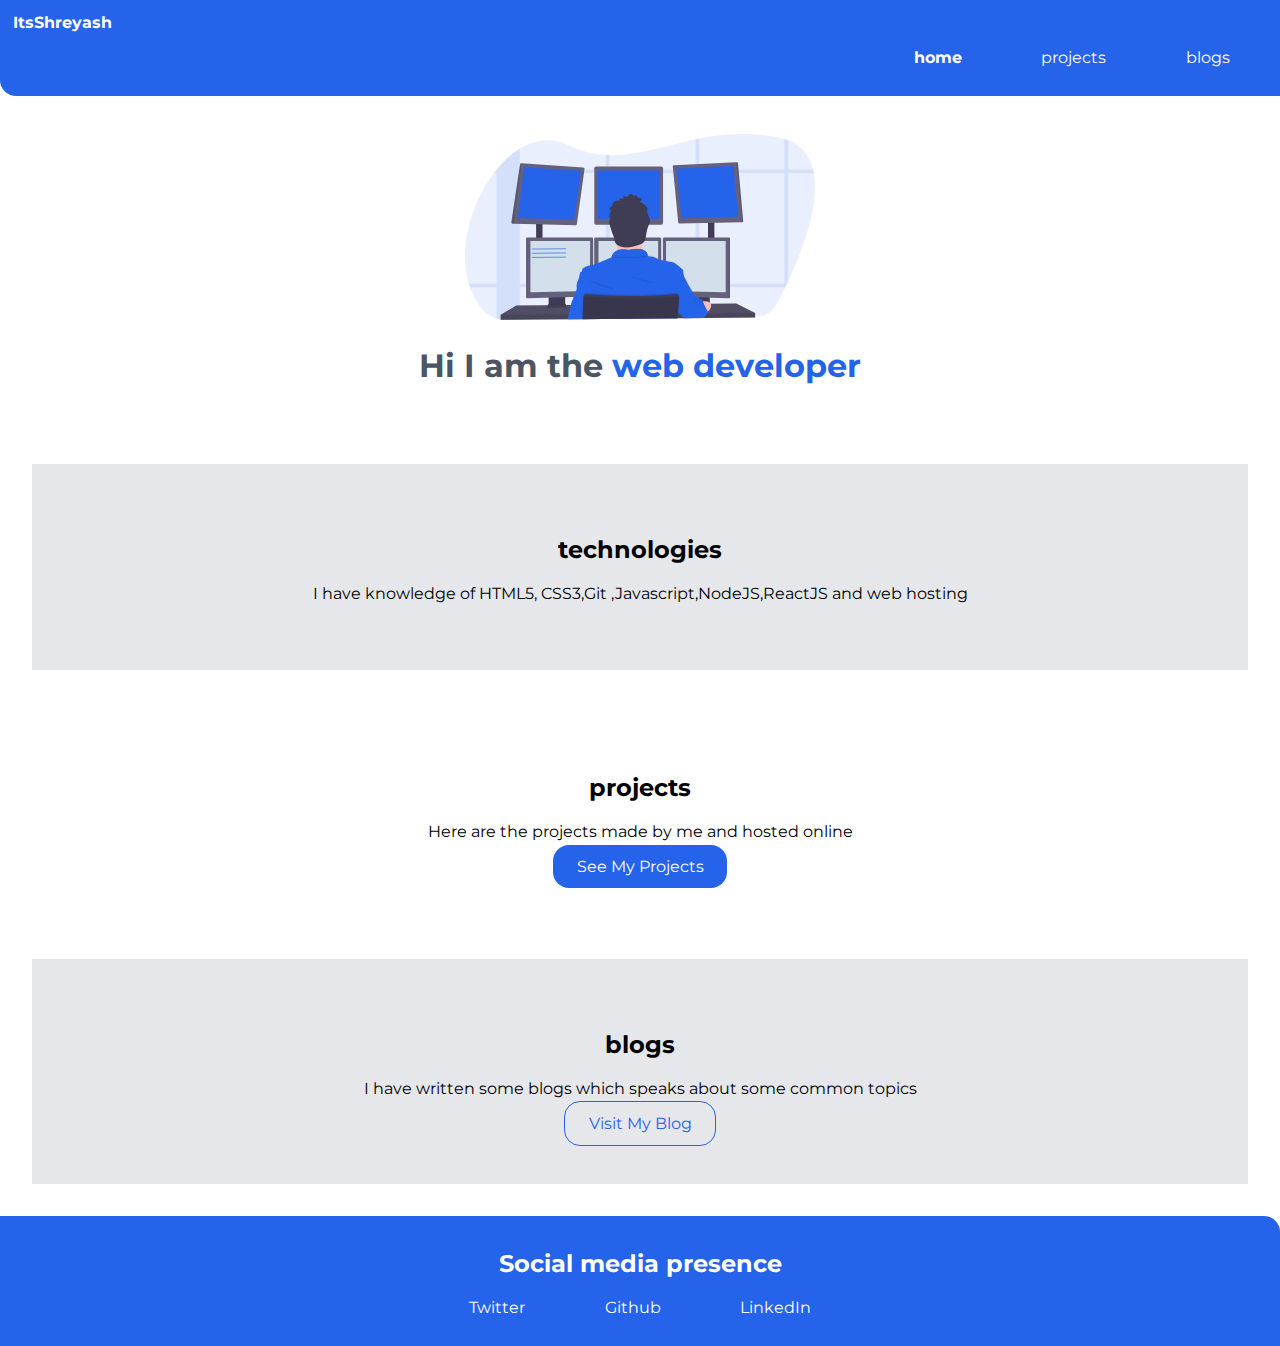
<file: index.html>
<!DOCTYPE html>
<html lang="en">
<head>
    <meta charset="UTF-8">
    <meta http-equiv="X-UA-Compatible" content="IE=edge">
    <meta name="viewport" content="width=device-width, initial-scale=1.0">
    <title>portfolio | Shreyash</title>
    <link rel="stylesheet" href="/styles.css">
</head>
<body>
    <nav class="container  container-text ">
        <div class="nav-heading">ItsShreyash</div>
        <ul class="list-non-bullet">
            <li class="link-inline"><a class="link link-active" href="/">home</a></li>
            <li class="link-inline"><a class="link" href="projects.html">projects</a></li>
            <li class="link-inline"><a class="link" href="blogs.html">blogs</a></li>
        </ul>
    </nav>

    <header class="hero">
        <div>
            <img class="hero-img" src="/image/hero.svg">
        <h1 class="hero-heading">Hi I am the <span class="text">web developer</span></h1>
        </div>
    </header>

    <section class="section section-ow">
        <h2>technologies</h2>
        <p>I have knowledge of HTML5, CSS3,Git
            ,Javascript,NodeJS,ReactJS and web hosting
        </p>


    </section>

    <section class="section">
        <h2>projects</h2>
        <p>Here are the projects made by me and 
            hosted online
        </p>
        <a class="link link-primary" href="/projects.html">See My Projects</a>
      

    </section> 

    <section class="section section-ow">
        <h2>blogs</h2>
        <p>I have written some blogs which speaks about some common topics</p>
        <a class="link link-secondary" href="/blogs.html">Visit My Blog</a>
       
    </section>
   
    <footer class="footer">
        <h2>Social media presence</h2>
        <ul class="list-non-bullet">
            <li class="link-inline"> <a class="link" href="https://twitter.com/shreyashmahaja7?s=08">Twitter</a></li>
            <li class="link-inline"> <a class="link" href="https://github.com/ShreyashMahajan">Github</a></li>
            <li class="link-inline"> <a class="link" href="https://www.linkedin.com/in/shreyash-mahajan-974244123">LinkedIn</a></li>
        </ul>
    </footer>

</body>
</html>
</file>
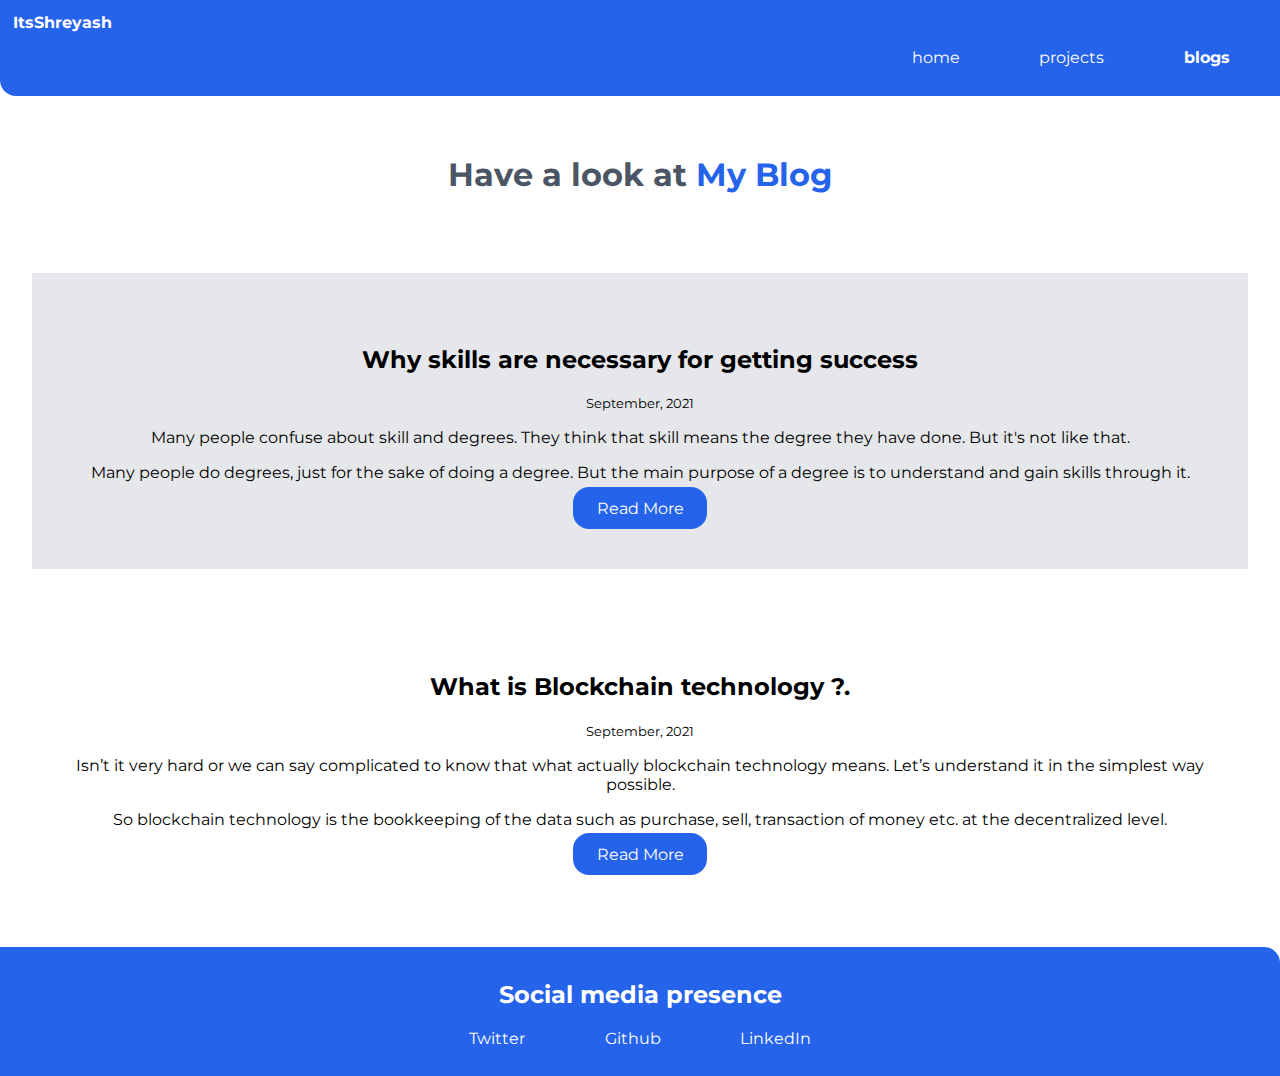
<file: blogs.html>
<!DOCTYPE html>
<html lang="en">
<head>
    <meta charset="UTF-8">
    <meta http-equiv="X-UA-Compatible" content="IE=edge">
    <meta name="viewport" content="width=device-width, initial-scale=1.0">
    <title>blogs | Shreyash</title>
    <link rel="stylesheet" href="/styles.css">
</head>
<body>
    <nav class="container  container-text ">
        <div class="nav-heading">ItsShreyash</div>
        <ul class="list-non-bullet">
            <li class="link-inline"><a class="link" href="/index.html">home</a></li>
            <li class="link-inline"><a class="link" href="/projects.html">projects</a></li>
            <li class="link-inline"><a class="link link-active" href="/blogs.html">blogs</a></li>
        </ul>
    </nav>

    <header class="hero">
        <div>
            
        <h1 class="hero-heading">Have a look at <span class="text">My Blog</span></h1>
        </div>
    </header>

    <section class="section section-ow">
        <h2>Why skills are necessary for getting success</h2>
        <small>September, 2021</small>
        <p>Many people confuse about skill and degrees. They think that skill means the degree they have done. But it's not like that.
        </p>
        <P>Many people do degrees, just for the sake of doing a degree. But the main purpose of a degree is to understand and gain skills through it. </P>
        <a class="link link-primary" href="/BLOGS/blog1.html">Read More</a>
      


    </section>

    <section class="section">
        <h2>What is Blockchain technology ?.</h2>
        <small>September, 2021</small>
        <p>Isn’t it very hard or we can say complicated to know that what actually blockchain technology means. Let’s understand it in the simplest way possible.</p>
        <p>So blockchain technology is the bookkeeping of the data such as purchase, sell, transaction of money etc. at the decentralized level. </p>
        <a class="link link-primary" href="/BLOGS/blog2.html">Read More</a>
       
    </section>

    <footer class="footer">
        <h2>Social media presence</h2>
        <ul class="list-non-bullet">
            <li class="link-inline"> <a class="link" href="https://twitter.com/shreyashmahaja7?s=08">Twitter</a></li>
            <li class="link-inline"> <a class="link" href="https://github.com/ShreyashMahajan">Github</a></li>
            <li class="link-inline"> <a class="link" href="https://www.linkedin.com/in/shreyash-mahajan-974244123">LinkedIn</a></li>
        </ul>
    </footer>

</body>
</html>
</file>
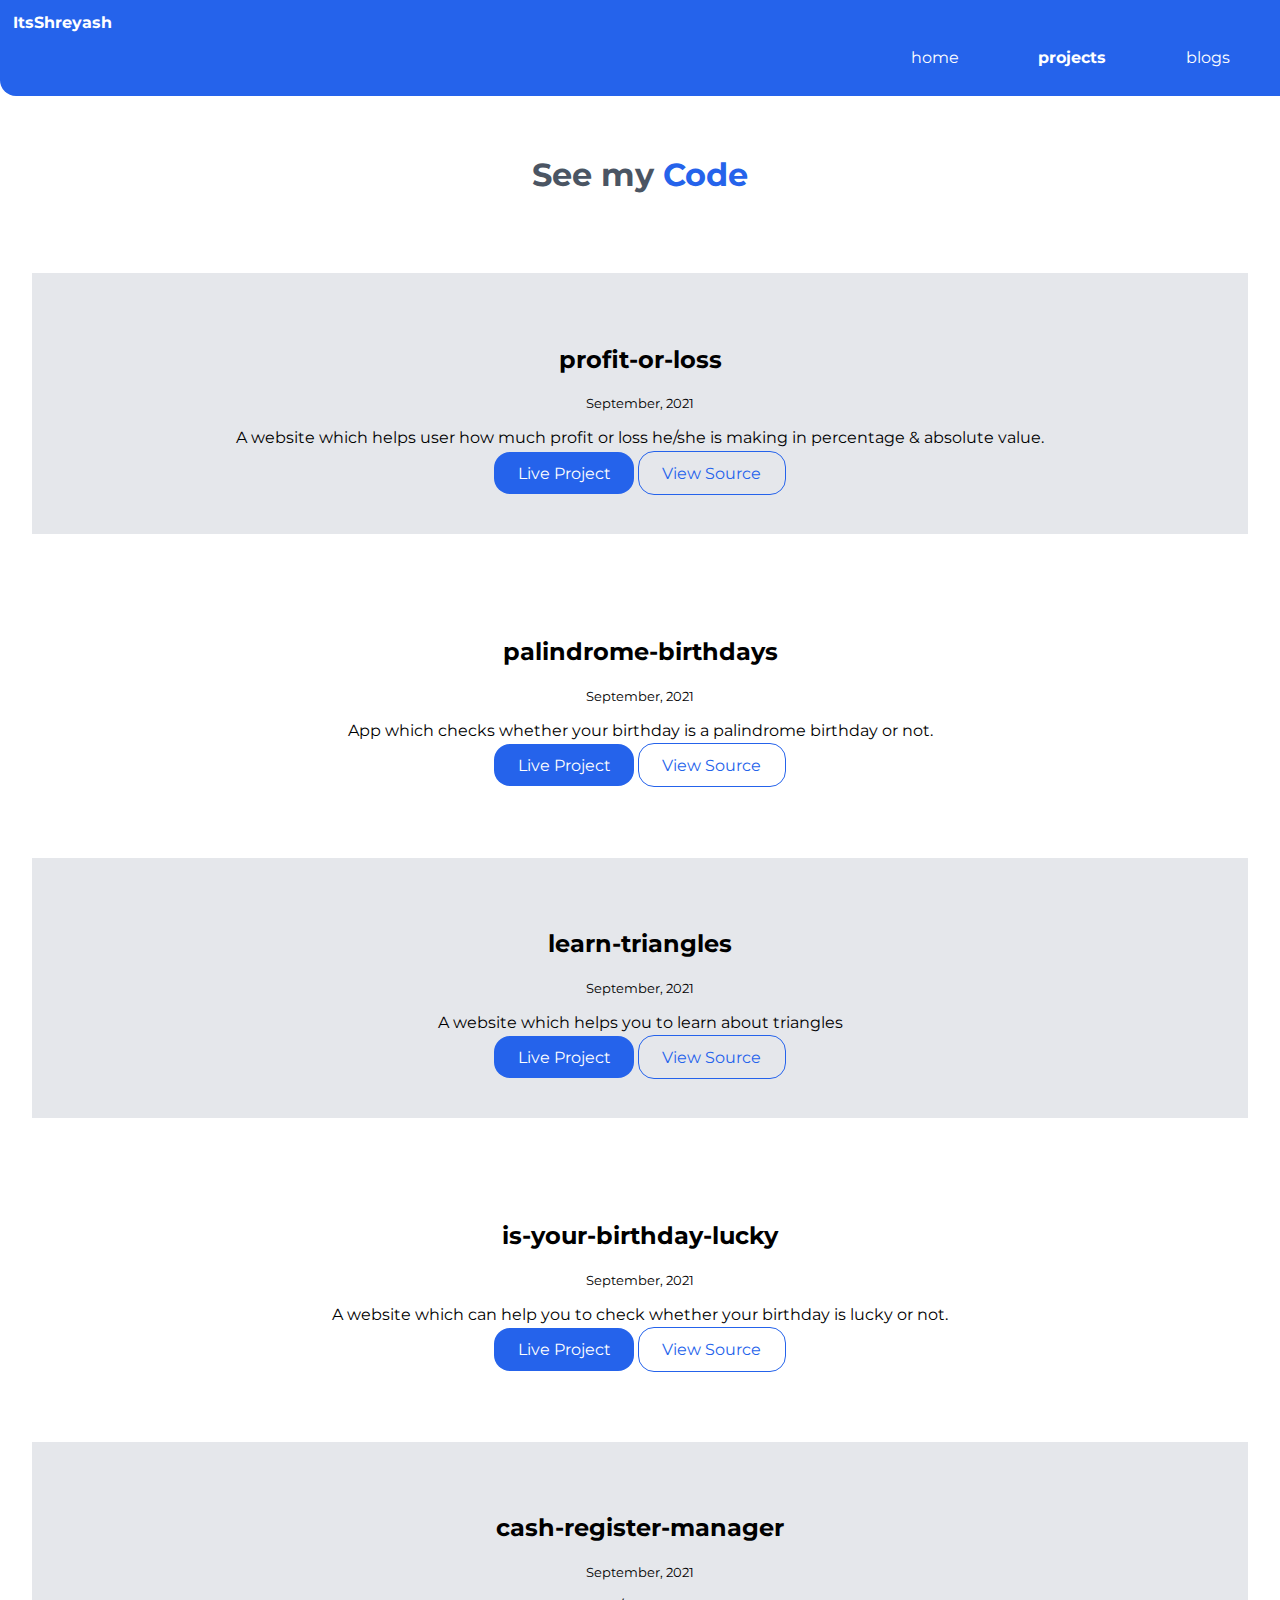
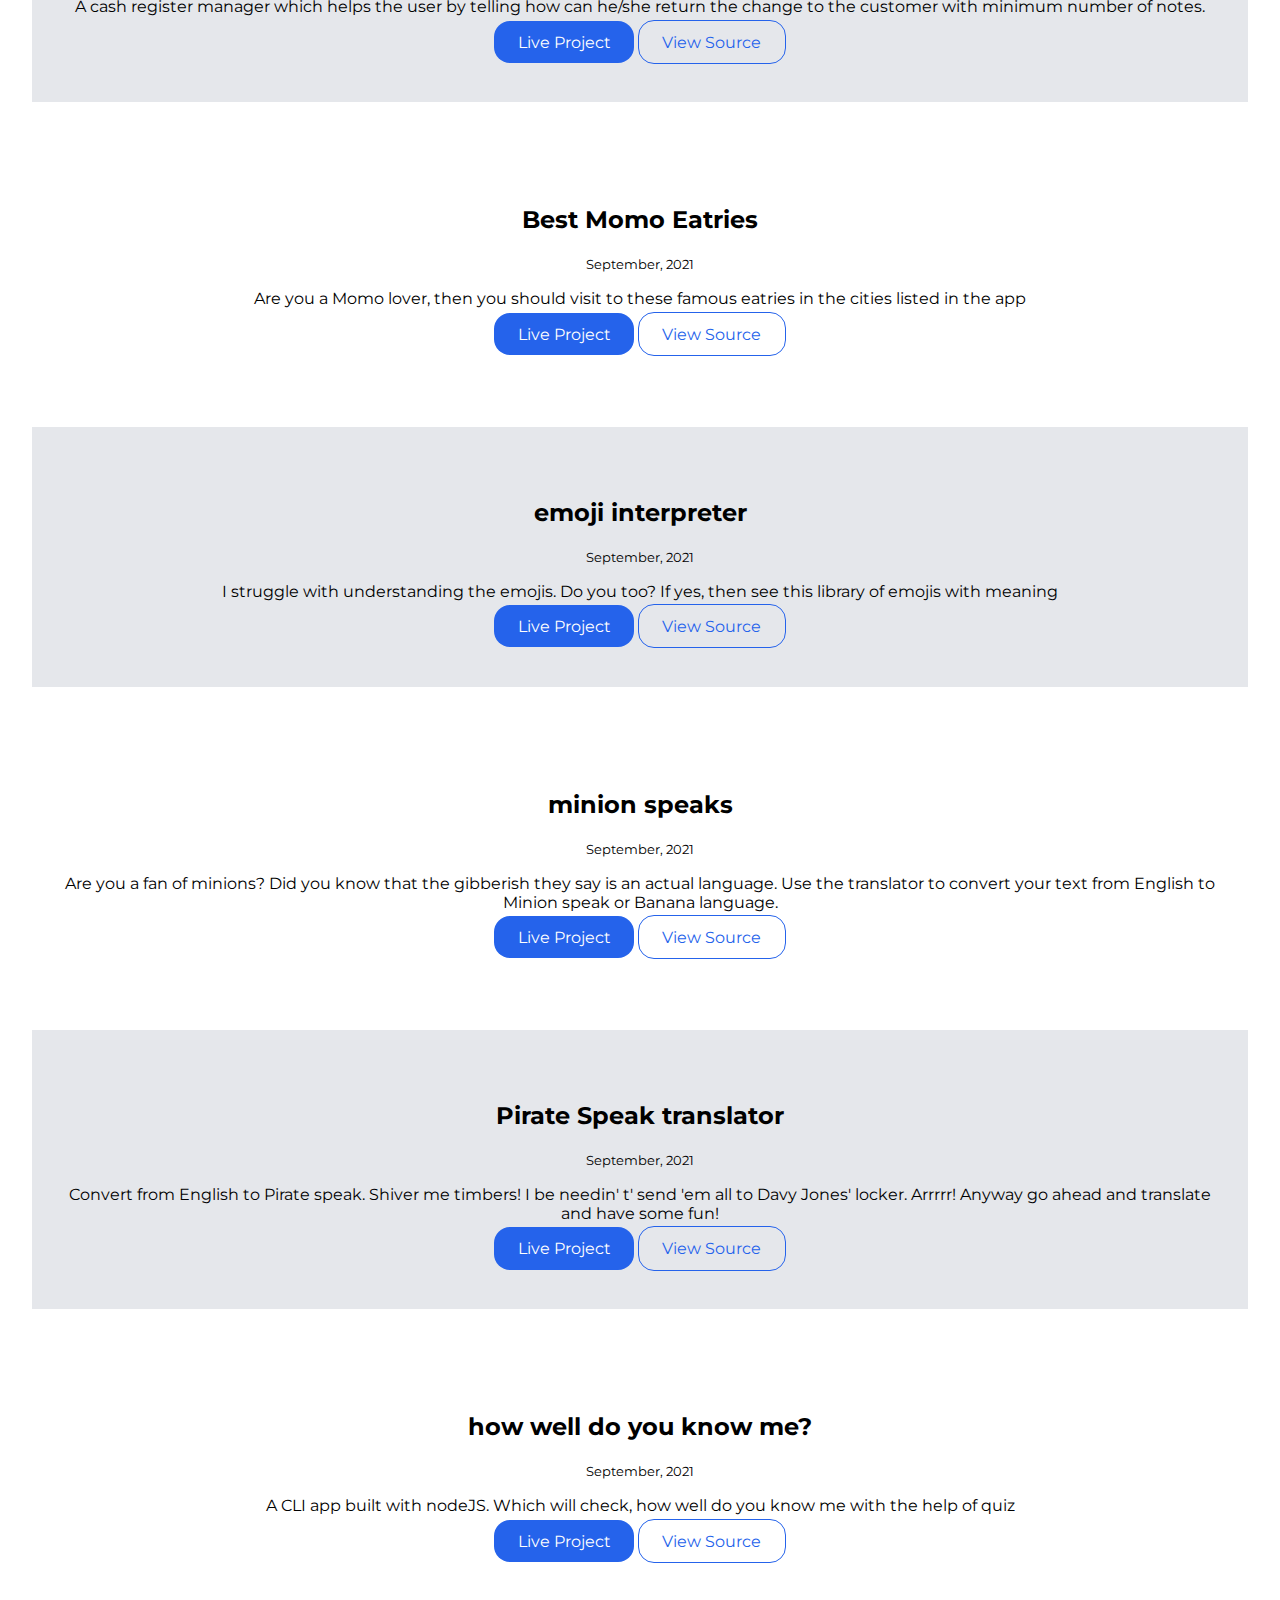
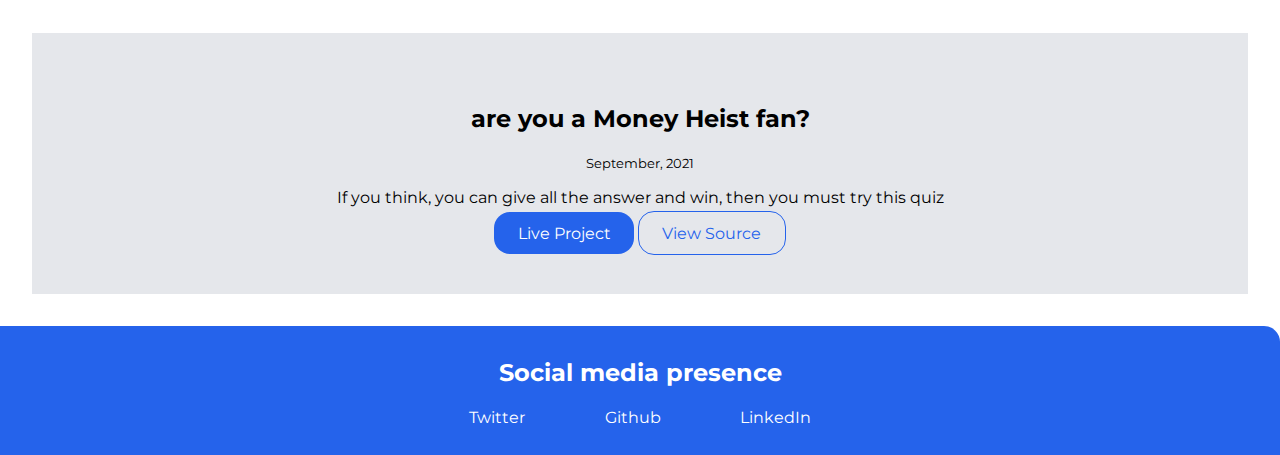
<file: projects.html>
<!DOCTYPE html>
<html lang="en">
<head>
    <meta charset="UTF-8">
    <meta http-equiv="X-UA-Compatible" content="IE=edge">
    <meta name="viewport" content="width=device-width, initial-scale=1.0">
    <title>projects | shreyash</title>
    <link rel="stylesheet" href="/styles.css">
</head>
<body>
    <nav class="container  container-text ">
        <div class="nav-heading">ItsShreyash</div>
        <ul class="list-non-bullet">
            <li class="link-inline"><a class="link " href="/">home</a></li>
            <li class="link-inline"><a class="link link-active" href="projects.html">projects</a></li>
            <li class="link-inline"><a class="link" href="blogs.html">blogs</a></li>
        </ul>
    </nav>

    <header class="hero">
        <div>
            
        <h1 class="hero-heading">See my <span class="text">Code</span></h1>
        </div>
    </header>

    <section class="section section-ow">
        <h2>profit-or-loss</h2>
        <small>September, 2021</small>
        <p>A website which helps user how much profit or loss he/she is making in percentage & absolute value.</p>
        <a class="link link-primary" href="https://shreyash-profit-loss-calculator.netlify.app/">Live Project</a>
        <a class="link link-secondary" href="https://github.com/ShreyashMahajan/profit-loss-checker">View Source</a>
       
      
      
    </section>

    <section class="section">
        <h2>palindrome-birthdays</h2>
        <small>September, 2021</small>
        <p>App which checks whether your birthday is a palindrome birthday or not. </p>
        <a class="link link-primary" href="https://check-palindrome-problem.netlify.app/">Live Project</a>
        <a class="link link-secondary" href="https://github.com/ShreyashMahajan/palindrome-problem">View Source</a>
       
      
      
    </section>

    <section class="section section-ow">
        <h2>learn-triangles</h2>
        <small>September, 2021</small>
        <p>A website which helps you to learn about triangles </p>
        <a class="link link-primary" href="https://funwithtriangles-shreyash.netlify.app/">Live Project</a>
        <a class="link link-secondary" href="https://github.com/ShreyashMahajan/fun-with-triangles">View Source</a>
       
      
      
    </section>

    <section class="section">
        <h2>is-your-birthday-lucky</h2>
        <small>September, 2021</small>
        <p>A website which can help you to check whether your birthday is lucky or not. </p>
        <a class="link link-primary" href="https://shreyash-lucky-birthday-checker.netlify.app/">Live Project</a>
        <a class="link link-secondary" href="https://github.com/ShreyashMahajan/birthday-lucky-checker">View Source</a>
       
      
      
    </section>

    <section class="section section-ow">
        <h2>cash-register-manager</h2>
        <small>September, 2021</small>
        <p>A cash register manager which helps the user by telling how can he/she return the change to the customer with minimum number of notes. </p>
        <a class="link link-primary" href="https://shreyash-cash-register.netlify.app/">Live Project</a>
        <a class="link link-secondary" href="https://github.com/ShreyashMahajan/cash-register-app/blob/main/index.html">View Source</a>
       
      
      
    </section>

    <section class="section">
        <h2>Best Momo Eatries</h2>
        <small>September, 2021</small>
        <p>Are you a Momo lover, then you should visit to these famous eatries in the cities listed in the app </p>
        <a class="link link-primary" href="https://tx0uz.csb.app/">Live Project</a>
        <a class="link link-secondary" href="https://github.com/ShreyashMahajan/famous-momo-eatries">View Source</a>
       
      
      
    </section>

    <section class="section section-ow">
        <h2>emoji interpreter</h2>
        <small>September, 2021</small>
        <p> I struggle with understanding the emojis. Do you too? If yes, then see this library of emojis with meaning</p>
        <a class="link link-primary" href="https://clsnx.csb.app/">Live Project</a>
        <a class="link link-secondary" href="https://github.com/ShreyashMahajan/emoji-finder-app">View Source</a>
       
      
      
    </section>

    <section class="section">
        <h2>minion speaks</h2>
        <small>September, 2021</small>
        <p> Are you a fan of minions? Did you know that the gibberish they say is an actual language. Use the translator to convert your text from English to Minion speak or Banana language.</p>
        <a class="link link-primary" href="https://shreyash-minion-speaks.netlify.app/">Live Project</a>
        <a class="link link-secondary" href="https://github.com/ShreyashMahajan/shreyash-minion-app">View Source</a>
       
      
      
    </section>

    <section class="section section-ow">
        <h2>Pirate Speak translator</h2>
        <small>September, 2021</small>
        <p> Convert from English to Pirate speak. Shiver me timbers! I be needin' t' send 'em all to Davy Jones' locker. Arrrrr! Anyway go ahead and translate and have some fun!</p>
        <a class="link link-primary" href="https://shreyash-pirate-app.netlify.app/">Live Project</a>
        <a class="link link-secondary" href="https://github.com/ShreyashMahajan/shreyash-pirate-app">View Source</a>
       
      
      
    </section>

    <section class="section">
        <h2>how well do you know me?</h2>
        <small>September, 2021</small>
        <p> A CLI app built with nodeJS. Which will check, how well do you know me with the help of quiz </p>
        <a class="link link-primary" href="https://replit.com/@ShreyashMahajan/Shreyash-doYouKnowMe-quiz?embed=1&output=1">Live Project</a>
        <a class="link link-secondary" href="https://github.com/ShreyashMahajan/Shreyash-doYouKnowMe-quiz">View Source</a>
       
      
      
    </section>

    
    <section class="section section-ow">
        <h2>are you a Money Heist fan?</h2>
        <small>September, 2021</small>
        <p> If you think, you can give all the answer and win, then you must try this quiz  </p>
        <a class="link link-primary" href="https://replit.com/@ShreyashMahajan/MoneyheistQuiz-cli-app?embed=1&output=1">Live Project</a>
        <a class="link link-secondary" href="https://github.com/ShreyashMahajan/Shreyash-Money-heist-quiz-cli-app">View Source</a>
       
      
      
    </section>

 
     
    <footer class="footer">
        <h2>Social media presence</h2>
        <ul class="list-non-bullet">
            <li class="link-inline"> <a class="link" href="https://twitter.com/shreyashmahaja7?s=08">Twitter</a></li>
            <li class="link-inline"> <a class="link" href="https://github.com/ShreyashMahajan">Github</a></li>
            <li class="link-inline"> <a class="link" href="https://www.linkedin.com/in/shreyash-mahajan-974244123">LinkedIn</a></li>
        </ul>
    </footer>


</body>
</html>
</file>
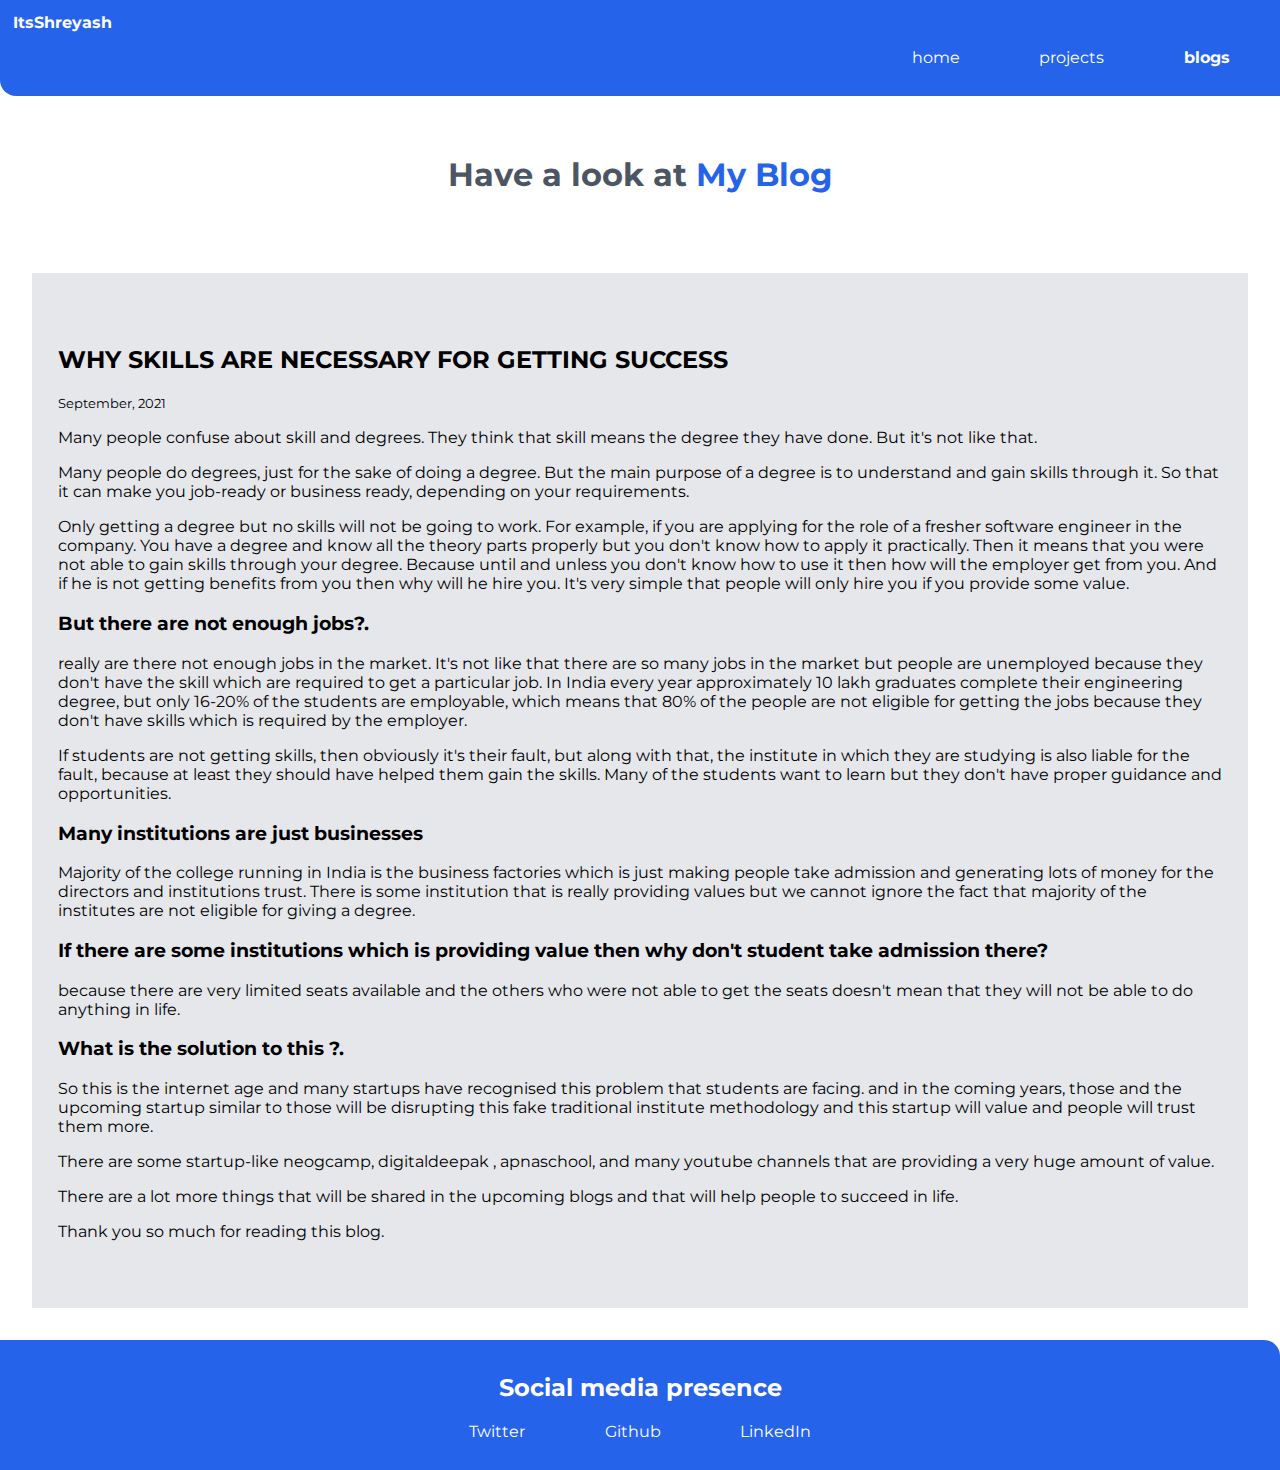
<file: BLOGS/blog1.html>
<!DOCTYPE html>
<html lang="en">
<head>
    <meta charset="UTF-8">
    <meta http-equiv="X-UA-Compatible" content="IE=edge">
    <meta name="viewport" content="width=device-width, initial-scale=1.0">
    <title>blogs | Shreyash</title>
    <link rel="stylesheet" href="/styles.css">
</head>
<body>
    <nav class="container  container-text ">
        <div class="nav-heading">ItsShreyash</div>
        <ul class="list-non-bullet">
            <li class="link-inline"><a class="link" href="/">home</a></li>
            <li class="link-inline"><a class="link" href="/projects.html">projects</a></li>
            <li class="link-inline"><a class="link link-active" href="/blogs.html">blogs</a></li>
        </ul>
    </nav>

    <header class="hero">
        <div>
            
        <h1 class="hero-heading">Have a look at <span class="text">My Blog</span></h1>
        </div>
    </header>

    <section class="section section-ow" style="text-align: left;" >
        <h2>WHY SKILLS ARE NECESSARY FOR GETTING SUCCESS</h2>
        <small>September, 2021</small>
        <p>Many people confuse about skill and degrees. They think that skill means the degree they have done. But it's not like that.
        </p>
        <P>Many people do degrees, just for the sake of doing a degree. But the main purpose of a degree is to understand and gain skills through it. So that it can make you job-ready or business ready, depending on your requirements. </P>
        <p>Only getting a degree but no skills will not be going to work. For example, if you are applying for the role of a fresher software engineer in the company. You have a degree and know all the theory parts properly but you don't know how to apply it practically. Then it means that you were not able to gain skills through your degree. Because until and unless you don't know how to use it then how will the employer get from you. And if he is not getting benefits from you then why will he hire you. It's very simple that people will only hire you if you provide some value.</p>
        <h3>But there are not enough jobs?.</h3>
        <p>really are there not enough jobs in the market. It's not like that there are so many jobs in the market but people are unemployed because they don't have the skill which are required to get a particular job. In India every year approximately 10 lakh graduates complete their engineering degree, but only 16-20% of the students are employable, which means that 80% of the people are not eligible for getting the jobs because they don't have skills which is required by the employer. </p>
        <p>If students are not getting skills, then obviously it's their fault, but along with that, the institute in which they are studying is also liable for the fault, because at least they should have helped them gain the skills. Many of the students want to learn but they don't have proper guidance and opportunities. </p>
        <h3>Many institutions are just businesses </h3>
        <p>Majority of the college running in India is the business factories which is just making people take admission and generating lots of money for the directors and institutions trust. There is some institution that is really providing values but we cannot ignore the fact that majority of the institutes are not eligible for giving a degree.</p>
        <h3>If there are some institutions which is providing value then why don't student take admission there?</h3>
        <p>because there are very limited seats available and the others who were not able to get the seats doesn't mean that they will not be able to do anything in life. </p>
        <h3>What is the solution to this ?.</h3>
        <p>So this is the internet age and many startups have recognised this problem that students are facing. and in the coming years, those and the upcoming startup similar to those will be disrupting this fake traditional institute methodology and this startup will value and people will trust them more.</p>
        <p>There are some startup-like neogcamp, digitaldeepak , apnaschool, and many youtube channels that are providing a very huge amount of value. </p>
        <p>There are a lot more things that will be shared in the upcoming blogs and that will help people to succeed in life.</p>
        <p>Thank you so much for reading this blog.</p>
      


    </section>


    <footer class="footer">
        <h2>Social media presence</h2>
        <ul class="list-non-bullet">
            <li class="link-inline"> <a class="link" href="https://twitter.com/shreyashmahaja7?s=08">Twitter</a></li>
            <li class="link-inline"> <a class="link" href="https://github.com/ShreyashMahajan">Github</a></li>
            <li class="link-inline"> <a class="link" href="https://www.linkedin.com/in/shreyash-mahajan-974244123">LinkedIn</a></li>
        </ul>
    </footer>

</body>
</html>
</file>
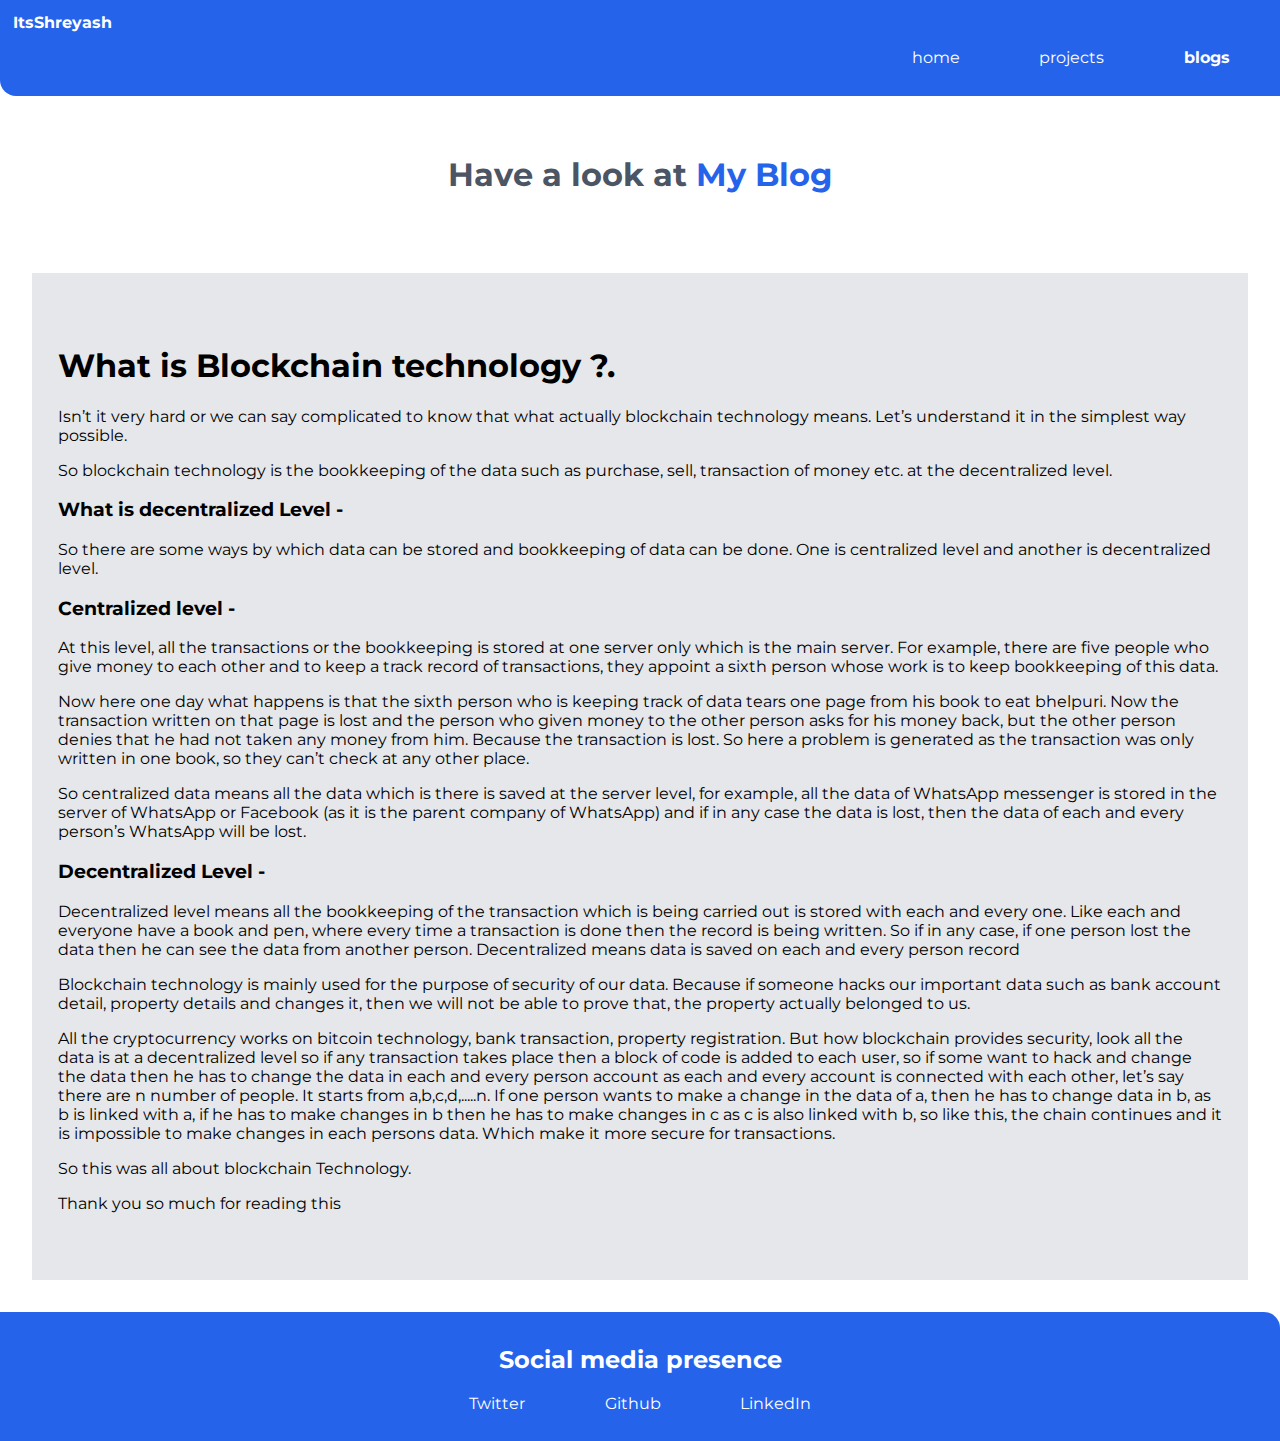
<file: BLOGS/blog2.html>
<!DOCTYPE html>
<html lang="en">
<head>
    <meta charset="UTF-8">
    <meta http-equiv="X-UA-Compatible" content="IE=edge">
    <meta name="viewport" content="width=device-width, initial-scale=1.0">
    <title>blogs | Shreyash</title>
    <link rel="stylesheet" href="/styles.css">
</head>
<body>
    <nav class="container  container-text ">
        <div class="nav-heading">ItsShreyash</div>
        <ul class="list-non-bullet">
            <li class="link-inline"><a class="link" href="/">home</a></li>
            <li class="link-inline"><a class="link" href="/projects.html">projects</a></li>
            <li class="link-inline"><a class="link link-active" href="/blogs.html">blogs</a></li>
        </ul>
    </nav>

    <header class="hero">
        <div>
            
        <h1 class="hero-heading">Have a look at <span class="text">My Blog</span></h1>
        </div>
    </header>

    <section class="section section-ow" style="text-align: left;" >
        <h1>What is Blockchain technology ?.</h1>
        <p>Isn’t it very hard or we can say complicated to know that what actually blockchain technology means. Let’s understand it in the simplest way possible.
        </p>
        <p>So blockchain technology is the bookkeeping of the data such as purchase, sell, transaction of money etc. at the decentralized level. 
        </p>
        <h3>What is decentralized Level -</h3>
        <p>So there are some ways by which data can be stored and bookkeeping of data can be done. One is centralized level and another is decentralized level.</p>
        <h3>Centralized level -</h3>
        <p>At this level, all the transactions or the bookkeeping is stored at one server only which is the main server. For example, there are five people who give money to each other and to keep a track record of transactions, they appoint a sixth person whose work is to keep bookkeeping of this data.</p>
        <p>Now here one day what happens is that the sixth person who is keeping track of data tears one page from his book to eat bhelpuri. Now the transaction written on that page is lost and the person who given money to the other person asks for his money back, but the other person denies that he had not taken any money from him. Because the transaction is lost.
            So here a problem is generated as the transaction was only written in one book, so they can’t check at any other place.
            </p>
            <p>So centralized data means all the data which is there is saved at the server level, for example, all the data of WhatsApp messenger is stored in the server of WhatsApp or Facebook (as it is the parent company of WhatsApp) and if in any case the data is lost, then the data of each and every person’s WhatsApp will be lost.
            </p>
            <h3>Decentralized Level -
            </h3>
            <p>Decentralized level means all the bookkeeping of the transaction which is being carried out is stored with each and every one. Like each and everyone have a book and pen, where every time a transaction is done then the record is being written. So if in any case, if one person lost the data then he can see the data from another person. Decentralized means data is saved on each and every person record
            </p>
            <p>Blockchain technology is mainly used for the purpose of security of our data. Because if someone hacks our important data such as bank account detail, property details and changes it, then we will not be able to prove that, the property actually belonged to us.
            </p>
            <p>All the cryptocurrency works on bitcoin technology, bank transaction, property registration.
                But how blockchain provides security, look all the data is at a decentralized level so if any transaction takes place then a block of code is added to each user, so if some want to hack and change the data then he has to change the data in each and every person account as each and every account is connected with each other, let’s say there are n number of people. It starts from a,b,c,d,.....n. If one person wants to make a change in the data of a, then he has to change data in b, as b is linked with a, if he has to make changes in b then he has to make changes in c as c is also linked with b, so like this, the chain continues and it is impossible to make changes in each persons data. Which make it more secure for transactions.
                </p>
                <p>So this was all about blockchain Technology.</P> 
                    <P></P> Thank you so much for reading this </p>
        
    </section>


    <footer class="footer">
        <h2>Social media presence</h2>
        <ul class="list-non-bullet">
            <li class="link-inline"> <a class="link" href="https://twitter.com/shreyashmahaja7?s=08">Twitter</a></li>
            <li class="link-inline"> <a class="link" href="https://github.com/ShreyashMahajan">Github</a></li>
            <li class="link-inline"> <a class="link" href="https://www.linkedin.com/in/shreyash-mahajan-974244123">LinkedIn</a></li>
        </ul>
    </footer>

</body>
</html>
</file>
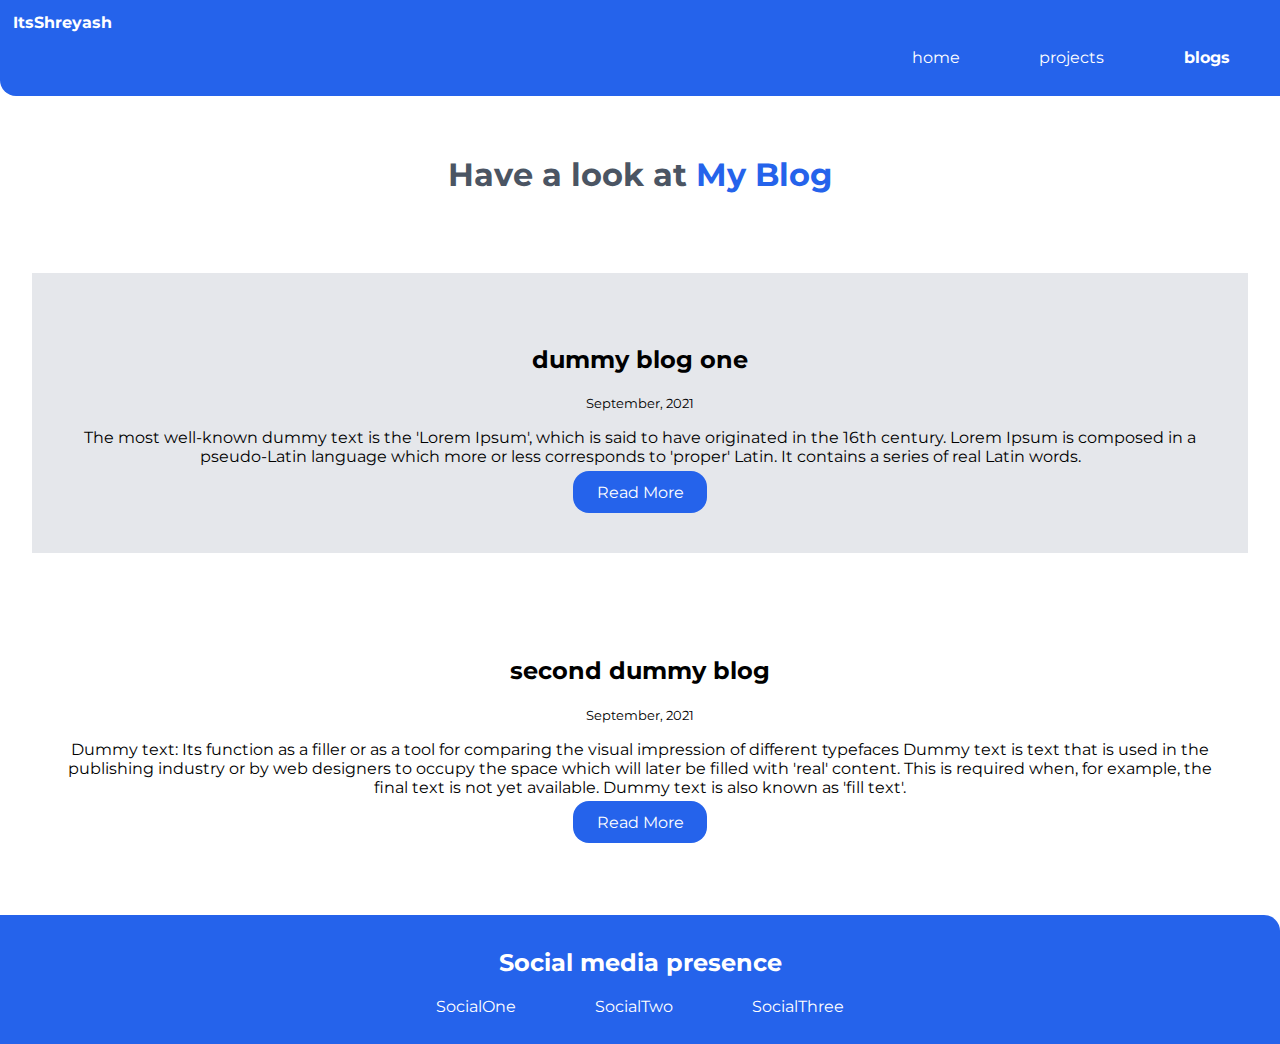
<file: lib file/blogs.html>
<!DOCTYPE html>
<html lang="en">
<head>
    <meta charset="UTF-8">
    <meta http-equiv="X-UA-Compatible" content="IE=edge">
    <meta name="viewport" content="width=device-width, initial-scale=1.0">
    <title>blogs | Shreyash</title>
    <link rel="stylesheet" href="/styles.css">
</head>
<body>
    <nav class="container  container-text ">
        <div class="nav-heading">ItsShreyash</div>
        <ul class="list-non-bullet">
            <li class="link-inline"><a class="link" href="/">home</a></li>
            <li class="link-inline"><a class="link" href="/">projects</a></li>
            <li class="link-inline"><a class="link link-active" href="/">blogs</a></li>
        </ul>
    </nav>

    <header class="hero">
        <div>
            
        <h1 class="hero-heading">Have a look at <span class="text">My Blog</span></h1>
        </div>
    </header>

    <section class="section section-ow">
        <h2>dummy blog one</h2>
        <small>September, 2021</small>
        <p>The most well-known dummy text is the 'Lorem Ipsum', which is said to have originated in the 16th century. Lorem Ipsum is composed in a pseudo-Latin language which more or less corresponds to 'proper' Latin. It contains a series of real Latin words.
        </p>
        <a class="link link-primary" href="/">Read More</a>
      


    </section>

    <section class="section">
        <h2>second dummy blog</h2>
        <small>September, 2021</small>
        <p>Dummy text: Its function as a filler or as a tool for comparing the visual impression of different typefaces Dummy text is text that is used in the publishing industry or by web designers to occupy the space which will later be filled with 'real' content. This is required when, for example, the final text is not yet available. Dummy text is also known as 'fill text'.</p>
        <a class="link link-primary" href="/">Read More</a>
       
    </section>

    <footer class="footer">
        <h2>Social media presence</h2>
        <ul class="list-non-bullet">
            <li class="link-inline"> <a class="link" href="/">SocialOne</a></li>
            <li class="link-inline"> <a class="link" href="/">SocialTwo</a></li>
            <li class="link-inline"> <a class="link" href="/">SocialThree</a></li>
        </ul>
    </footer>

</body>
</html>
</file>
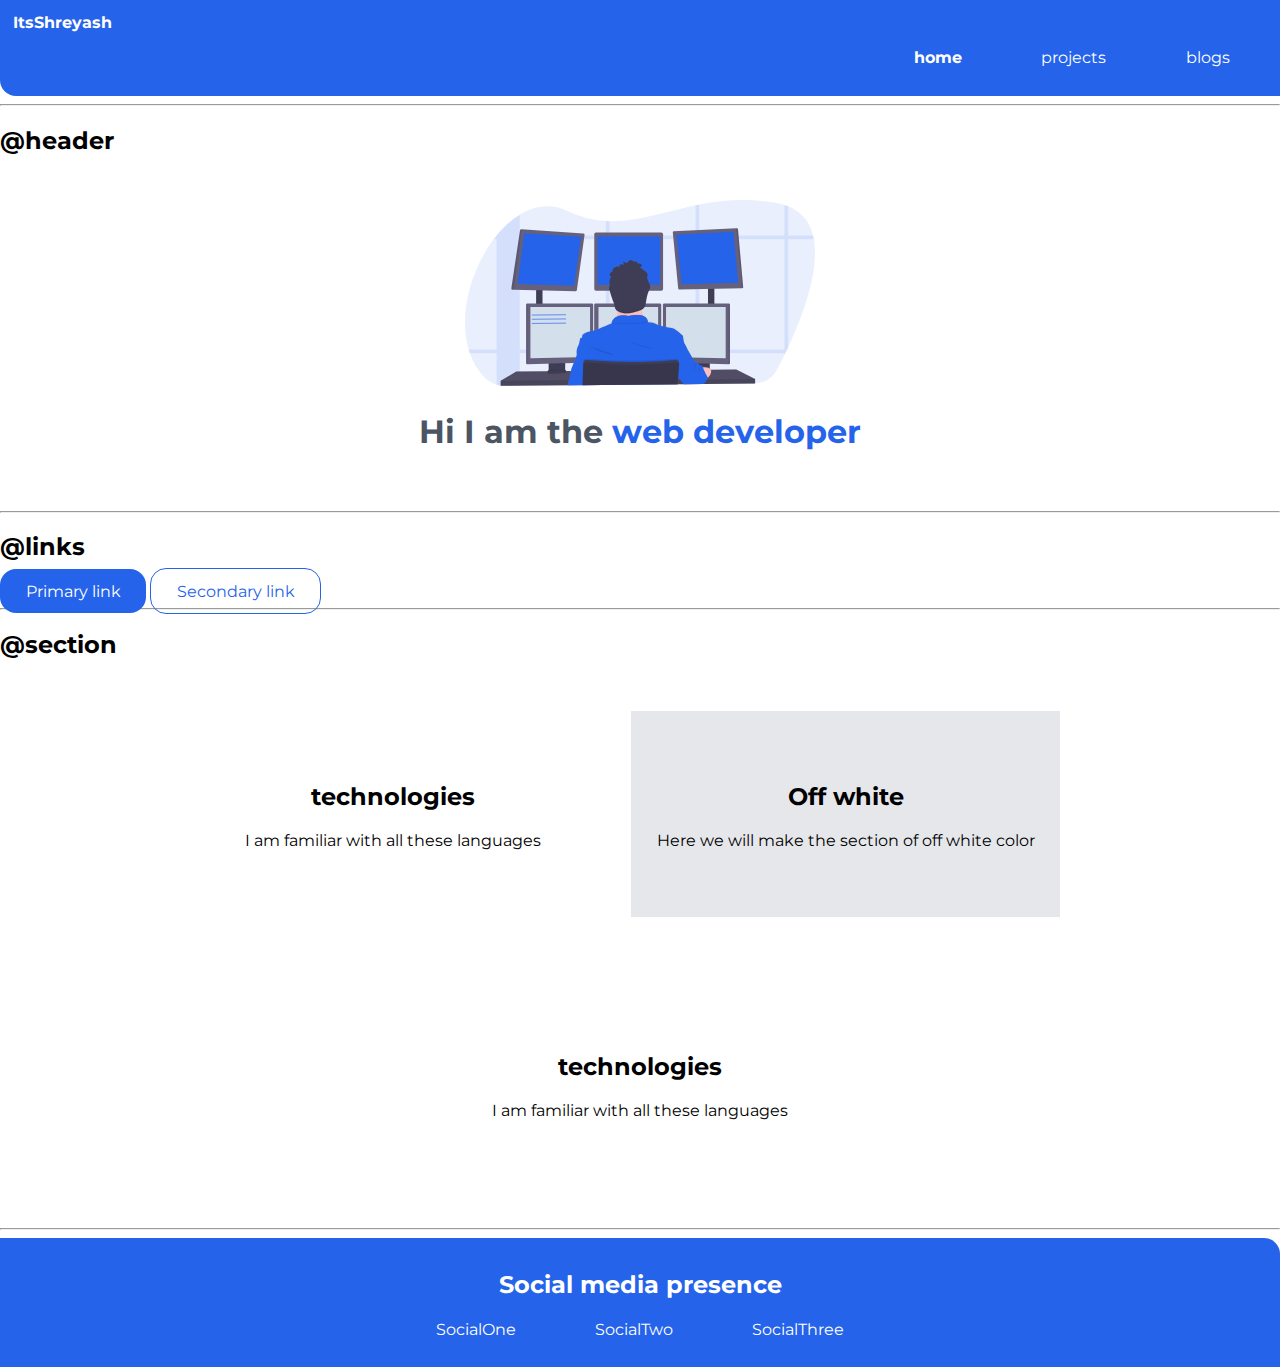
<file: lib file/components.html>
<!DOCTYPE html>
<html lang="en">
<head>
    <meta charset="UTF-8">
    <meta http-equiv="X-UA-Compatible" content="IE=edge">
    <meta name="viewport" content="width=device-width, initial-scale=1.0">
    <title>Shreyash | Portfolio</title>


  <link rel="stylesheet" href="/styles.css">

</head>
<body>
    
    <nav class="container  container-text ">
        <div class="nav-heading">ItsShreyash</div>
        <ul class="list-non-bullet">
            <li class="link-inline"><a class="link link-active" href="/">home</a></li>
            <li class="link-inline"><a class="link" href="/">projects</a></li>
            <li class="link-inline"><a class="link" href="/">blogs</a></li>
        </ul>
    </nav>

    <hr>

    <h2>@header</h2>
    <header class="hero">
        <div>
            <img class="hero-img" src="/image/hero.svg">
        <h1 class="hero-heading">Hi I am the <span class="text">web developer</span></h1>
        </div>
    </header>
        <hr>

     <h2>@links</h2>
       <a class="link link-primary" href="/">Primary link</a>
       <a class="link link-secondary" href="/">Secondary link</a>
        
       <hr>

     <h2>@section</h2>
       <div class="section-mainbox">
        <section class="section">
            <h2>technologies</h2>
            <p>I am familiar with all these languages</p>
 
        </section>  
       
       <section class="section section-ow">
           <h2>Off white</h2>
           <p>Here we will make the section of off white color</p>

       </section>
       
       <section class="section">
        <h2>technologies</h2>
        <p>I am familiar with all these languages</p>

    </section>
    </div>

       <hr>

       <footer class="footer">
           <h2>Social media presence</h2>
           <ul class="list-non-bullet">
               <li class="link-inline"> <a class="link" href="/">SocialOne</a></li>
               <li class="link-inline"> <a class="link" href="/">SocialTwo</a></li>
               <li class="link-inline"> <a class="link" href="/">SocialThree</a></li>
           </ul>
       </footer>
        
    

</body>
</html>
</file>
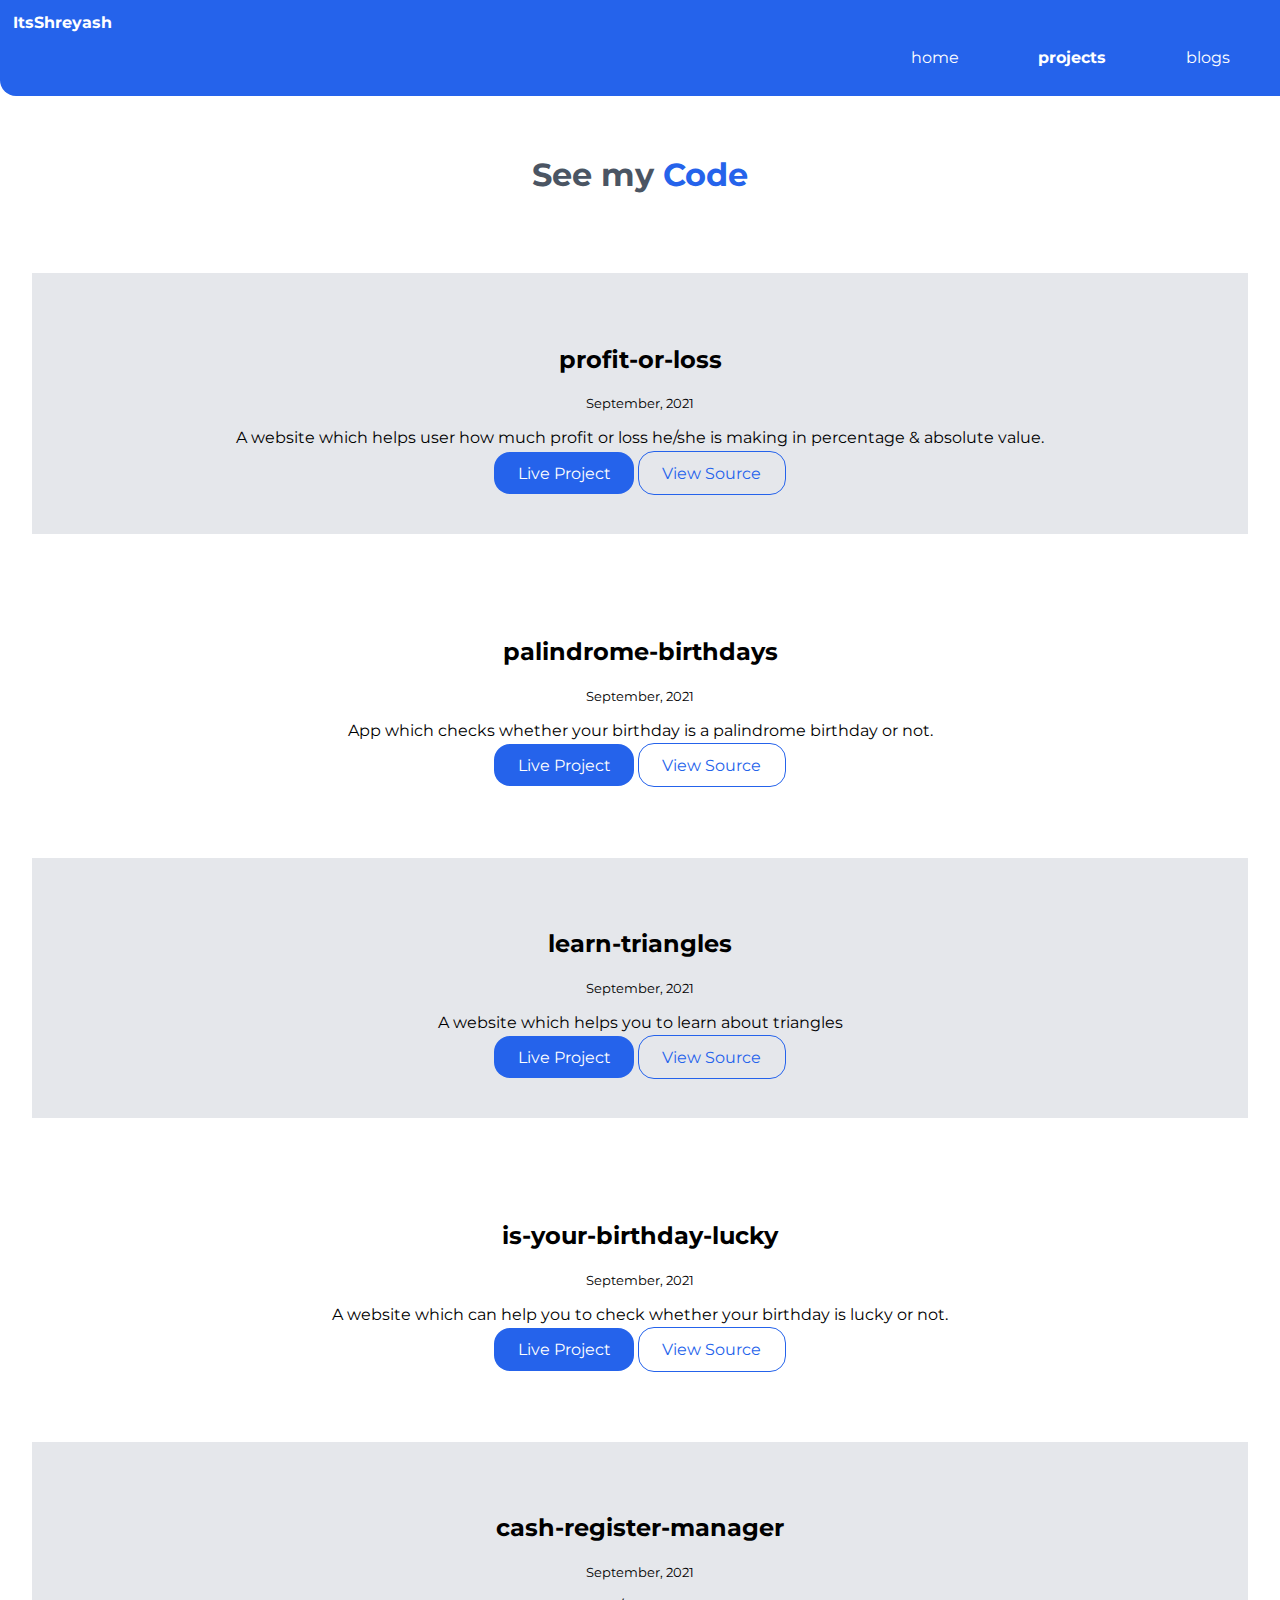
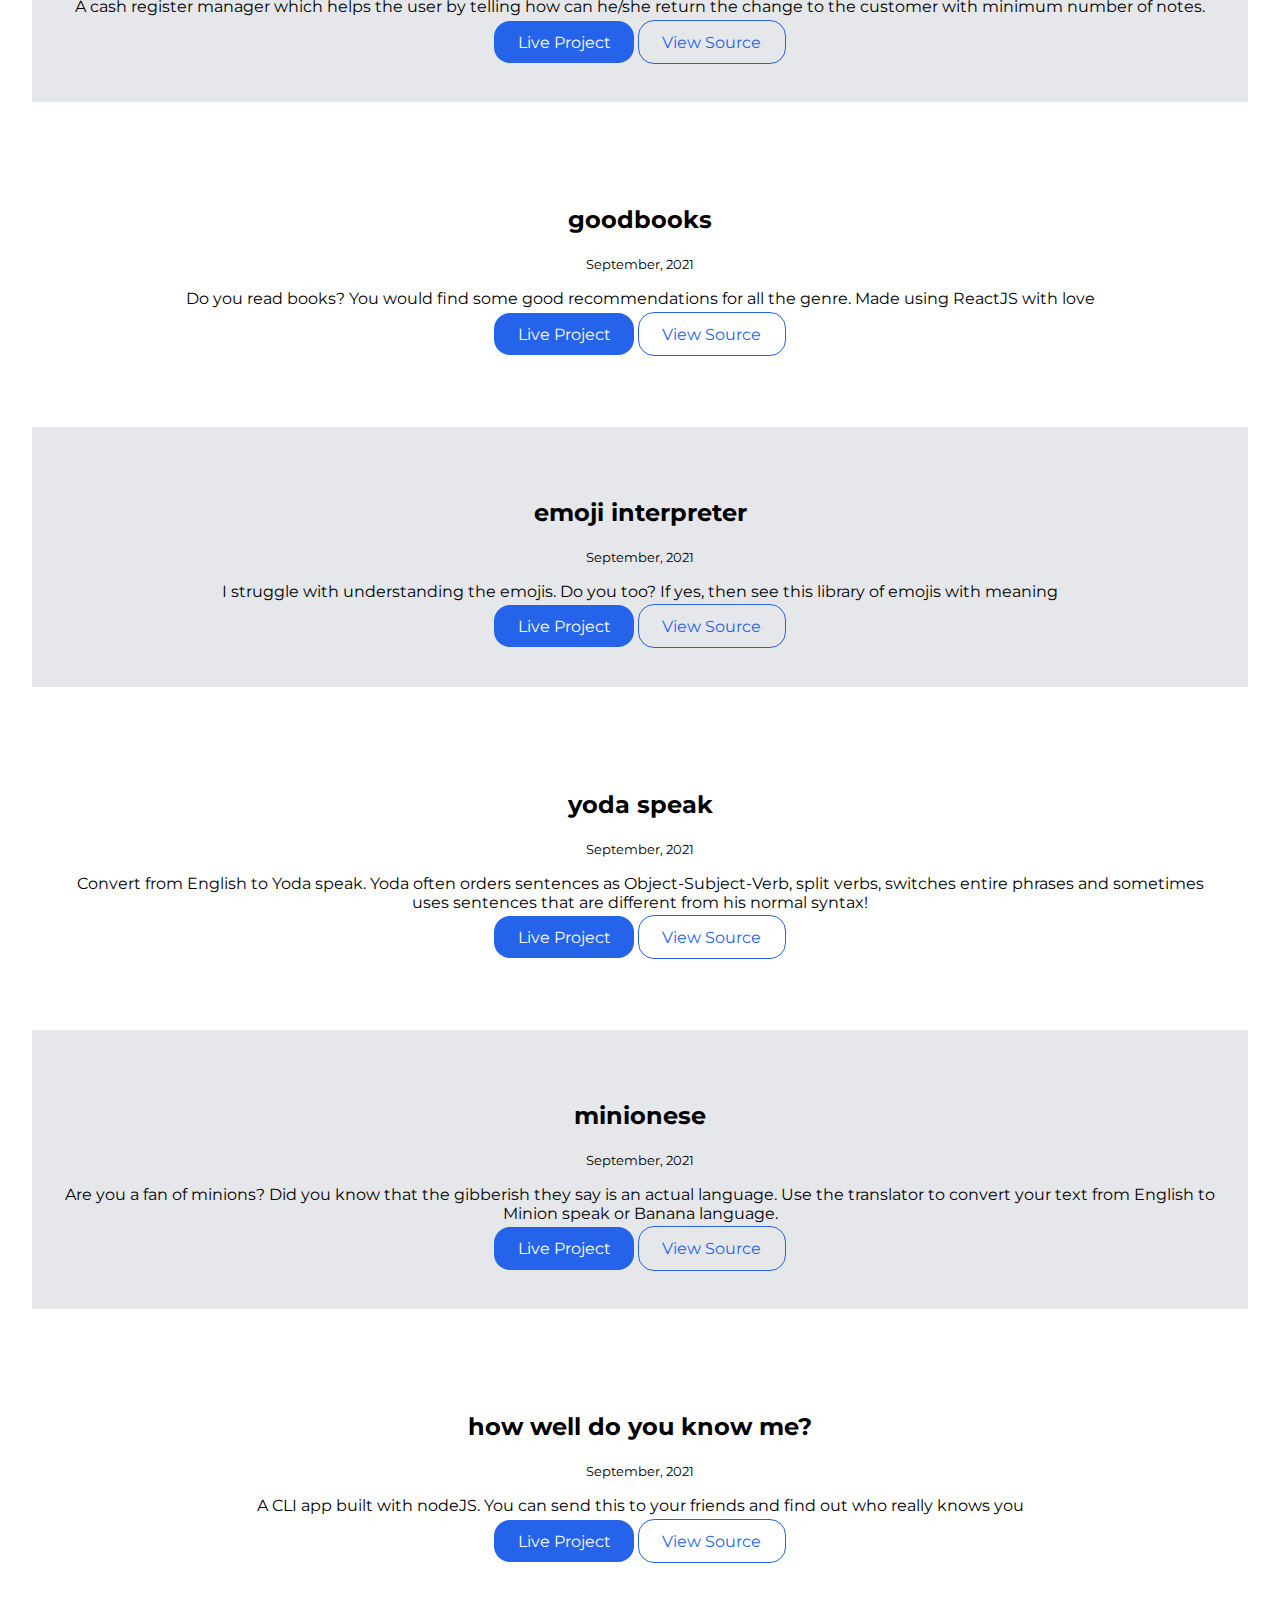
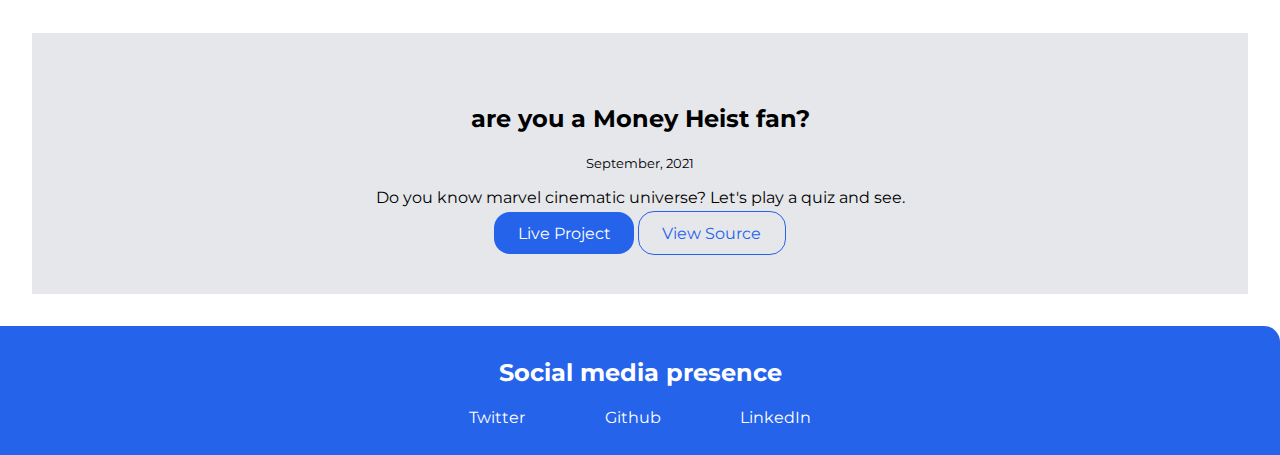
<file: lib file/projects.html>
<!DOCTYPE html>
<html lang="en">
<head>
    <meta charset="UTF-8">
    <meta http-equiv="X-UA-Compatible" content="IE=edge">
    <meta name="viewport" content="width=device-width, initial-scale=1.0">
    <title>projects | shreyash</title>
    <link rel="stylesheet" href="/styles.css">
</head>
<body>
    <nav class="container  container-text ">
        <div class="nav-heading">ItsShreyash</div>
        <ul class="list-non-bullet">
            <li class="link-inline"><a class="link " href="/">home</a></li>
            <li class="link-inline"><a class="link link-active" href="projects.html">projects</a></li>
            <li class="link-inline"><a class="link" href="blogs.html">blogs</a></li>
        </ul>
    </nav>

    <header class="hero">
        <div>
            
        <h1 class="hero-heading">See my <span class="text">Code</span></h1>
        </div>
    </header>

    <section class="section section-ow">
        <h2>profit-or-loss</h2>
        <small>September, 2021</small>
        <p>A website which helps user how much profit or loss he/she is making in percentage & absolute value.</p>
        <a class="link link-primary" href="/">Live Project</a>
        <a class="link link-secondary" href="/">View Source</a>
       
      
      
    </section>

    <section class="section">
        <h2>palindrome-birthdays</h2>
        <small>September, 2021</small>
        <p>App which checks whether your birthday is a palindrome birthday or not. </p>
        <a class="link link-primary" href="/">Live Project</a>
        <a class="link link-secondary" href="/">View Source</a>
       
      
      
    </section>

    <section class="section section-ow">
        <h2>learn-triangles</h2>
        <small>September, 2021</small>
        <p>A website which helps you to learn about triangles </p>
        <a class="link link-primary" href="/">Live Project</a>
        <a class="link link-secondary" href="/">View Source</a>
       
      
      
    </section>

    <section class="section">
        <h2>is-your-birthday-lucky</h2>
        <small>September, 2021</small>
        <p>A website which can help you to check whether your birthday is lucky or not. </p>
        <a class="link link-primary" href="/">Live Project</a>
        <a class="link link-secondary" href="/">View Source</a>
       
      
      
    </section>

    <section class="section section-ow">
        <h2>cash-register-manager</h2>
        <small>September, 2021</small>
        <p>A cash register manager which helps the user by telling how can he/she return the change to the customer with minimum number of notes. </p>
        <a class="link link-primary" href="/">Live Project</a>
        <a class="link link-secondary" href="/">View Source</a>
       
      
      
    </section>

    <section class="section">
        <h2>goodbooks</h2>
        <small>September, 2021</small>
        <p>Do you read books? You would find some good recommendations for all the genre. Made using ReactJS with love </p>
        <a class="link link-primary" href="/">Live Project</a>
        <a class="link link-secondary" href="/">View Source</a>
       
      
      
    </section>

    <section class="section section-ow">
        <h2>emoji interpreter</h2>
        <small>September, 2021</small>
        <p> I struggle with understanding the emojis. Do you too? If yes, then see this library of emojis with meaning</p>
        <a class="link link-primary" href="/">Live Project</a>
        <a class="link link-secondary" href="/">View Source</a>
       
      
      
    </section>

    <section class="section">
        <h2>yoda speak</h2>
        <small>September, 2021</small>
        <p>Convert from English to Yoda speak. Yoda often orders sentences as Object-Subject-Verb, split verbs, switches entire phrases and sometimes uses sentences that are different from his normal syntax! </p>
        <a class="link link-primary" href="/">Live Project</a>
        <a class="link link-secondary" href="/">View Source</a>
       
      
      
    </section>

    <section class="section section-ow">
        <h2>minionese</h2>
        <small>September, 2021</small>
        <p>Are you a fan of minions? Did you know that the gibberish they say is an actual language. Use the translator to convert your text from English to Minion speak or Banana language. </p>
        <a class="link link-primary" href="/">Live Project</a>
        <a class="link link-secondary" href="/">View Source</a>
       
      
      
    </section>

    <section class="section">
        <h2>how well do you know me?</h2>
        <small>September, 2021</small>
        <p> A CLI app built with nodeJS. You can send this to your friends and find out who really knows you </p>
        <a class="link link-primary" href="/">Live Project</a>
        <a class="link link-secondary" href="/">View Source</a>
       
      
      
    </section>

    
    <section class="section section-ow">
        <h2>are you a Money Heist fan?</h2>
        <small>September, 2021</small>
        <p> Do you know marvel cinematic universe? Let's play a quiz and see.  </p>
        <a class="link link-primary" href="/">Live Project</a>
        <a class="link link-secondary" href="/">View Source</a>
       
      
      
    </section>

 
     
    <footer class="footer">
        <h2>Social media presence</h2>
        <ul class="list-non-bullet">
            <li class="link-inline"> <a class="link" href="/">Twitter</a></li>
            <li class="link-inline"> <a class="link" href="/">Github</a></li>
            <li class="link-inline"> <a class="link" href="/">LinkedIn</a></li>
        </ul>
    </footer>


</body>
</html>
</file>
<file: styles.css>
@import url('https://fonts.googleapis.com/css2?family=Montserrat&display=swap');

body {
    font-family: 'Montserrat', sans-serif;
    margin: 0px;

}

:root {
    --primary-color :#2563EB;
    --gray-color : #4B5563;

}

.link {
    text-decoration: none;
    color:white;
    padding: 1% 2%;
    
    

}
.link-primary {
    background-color: var(--primary-color);
    color: white;
    border-radius: 1rem;
}
.link-secondary {
    border: 1px solid var(--primary-color);
    border-radius: 1rem;
    color: var(--primary-color);
}

.section {
     display: block;
     text-align: center;
     padding: 4% 2%;
     margin: 2rem 2rem;
}

.section-mainbox {
    display: flex;
    flex-wrap: wrap;
    justify-content: center;
}

.white {
    background-color: white;

}

.section-ow {
    background-color: #E5E7EB;
     
}

.footer {
    background-color: var(--primary-color);
    padding:1% 1%;
    text-align: center;
    color:  white;
    border-top-right-radius: 1rem;
}

.list-non-bullet {
    list-style: none;

}
.link-inline {
    display: inline;
    padding: 1% 1% ;
    
}

.link-active {
    font-weight: bold;
}



.container {
    background-color: var(--primary-color);
    color:white;
    border-bottom-left-radius: 1rem;
    padding: 1% 1%;
    text-align: right;
}

.link-inline .link-more {
    text-align: right;
}

.nav-heading {
    font-weight: bold;
    text-align: left;
    
}

.hero {
    display :block;
    padding: 2% 2%;
    margin: 1% 1%;
    text-align:center;
    

}

.hero-img {
    max-width: 350px;

}
.hero-heading {
     color:var(--gray-color);
}

.text {
    color: var(--primary-color);

}

ul {
    padding-inline-start: 0px;
}
</file>
